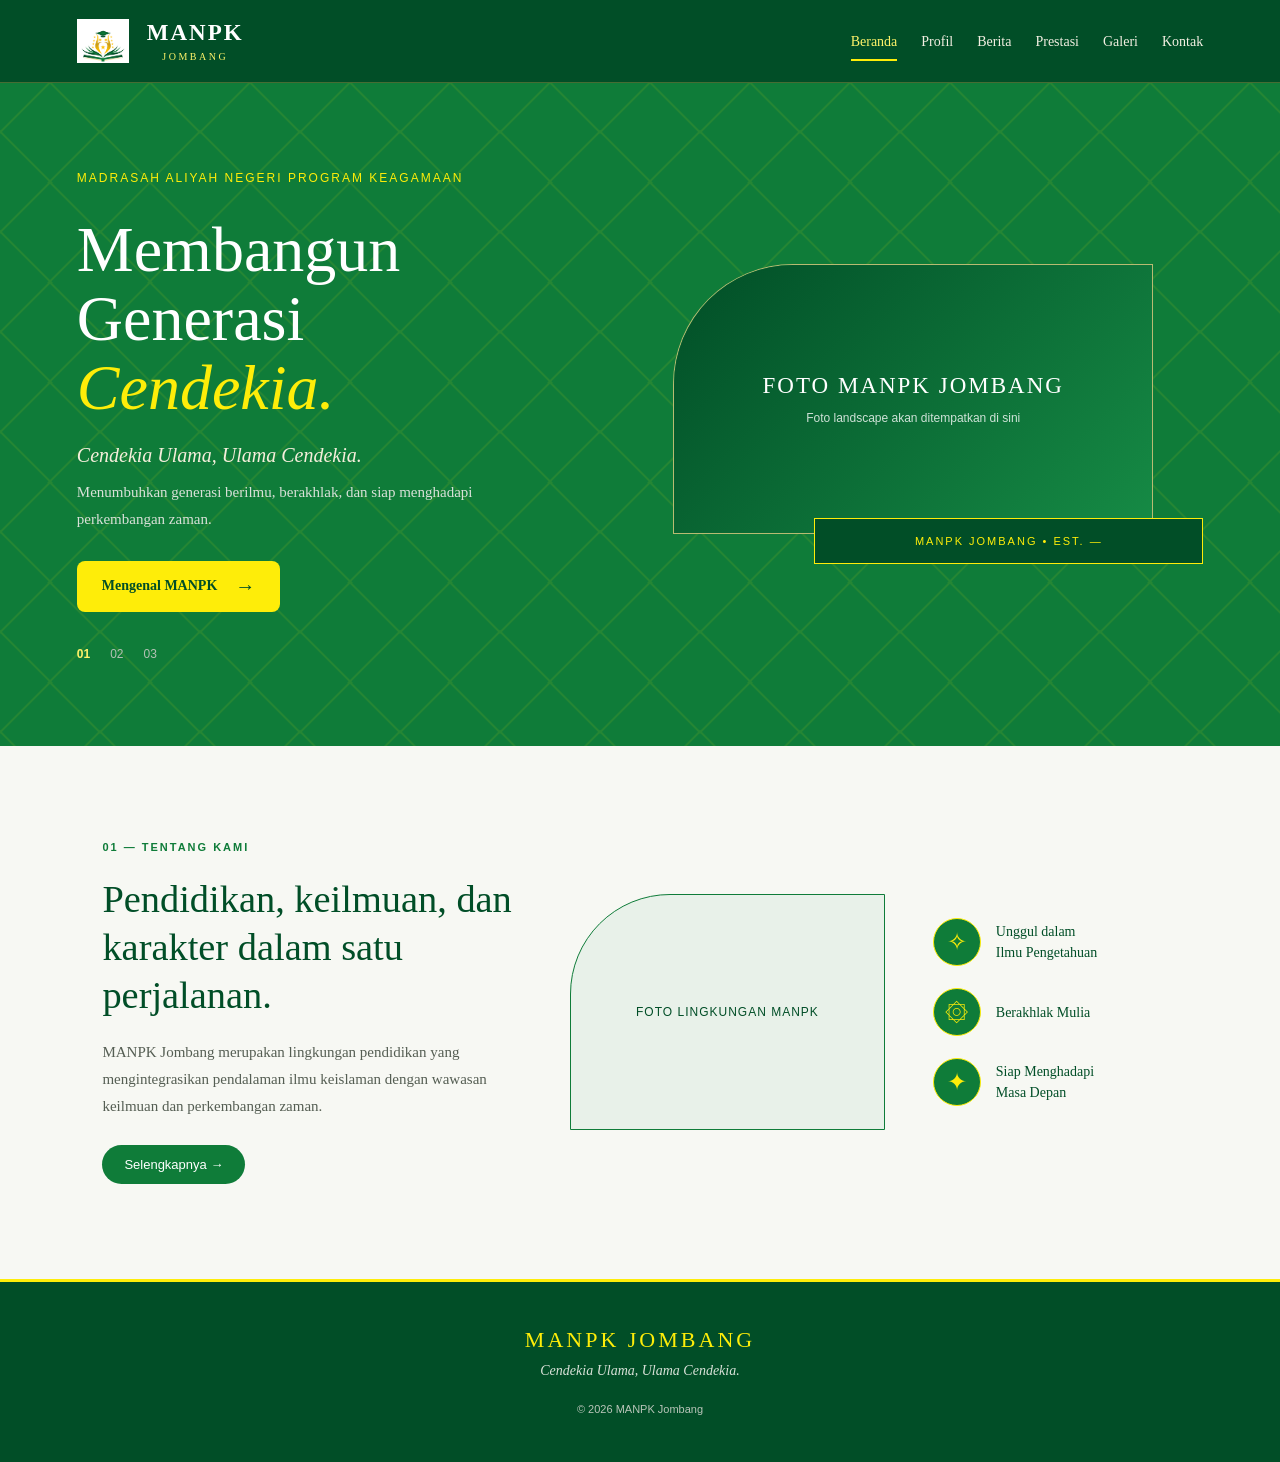
<file: index.html>
<!DOCTYPE html>
<html lang="id">

<head>
  <meta charset="UTF-8">
  <meta name="viewport" content="width=device-width, initial-scale=1.0">

  <meta name="description" content="Portal informasi MANPK Jombang">

  <title>MANPK Jombang | Beranda</title>

  <link rel="stylesheet" href="style.css">
</head>

<body>

  <!-- NAVBAR -->
  <header class="navbar">
    <div class="nav-container">

      <a href="index.html" class="brand">
       <img src="logo-hassa.png.png" alt="Logo HASSA" class="brand-logo-img">
        <div class="brand-name">
          <strong>MANPK</strong>
          <span>JOMBANG</span>
        </div>
      </a>

      <nav class="main-nav">
  <ul>
    <li><a href="index.html" class="active">Beranda</a></li>
    <li><a href="profil.html">Profil</a></li>
    <li><a href="berita.html">Berita</a></li>
    <li><a href="prestasi.html">Prestasi</a></li>
    <li><a href="galeri.html">Galeri</a></li>
    <li><a href="kontak.html">Kontak</a></li>
  </ul>
</nav>

    </div>
  </header>


  <!-- HERO SECTION -->
  <main>

    <section class="hero">

      <div class="hero-pattern"></div>

      <div class="hero-content">

        <p class="eyebrow">
          MADRASAH ALIYAH NEGERI PROGRAM KEAGAMAAN
        </p>

        <h1>
          Membangun Generasi
          <span>Cendekia.</span>
        </h1>

        <p class="hero-slogan">
          Cendekia Ulama, Ulama Cendekia.
        </p>

        <p class="hero-description">
          Menumbuhkan generasi berilmu, berakhlak,
          dan siap menghadapi perkembangan zaman.
        </p>

        <a href="profil.html" class="hero-button">
          Mengenal MANPK <span>→</span>
        </a>

        <div class="hero-pagination">
          <span class="current">01</span>
          <span>02</span>
          <span>03</span>
        </div>

      </div>


      <!-- HERO IMAGE -->
      <div class="hero-visual">

        <div class="hero-image">
          <div class="image-placeholder">
            <span>FOTO MANPK JOMBANG</span>
            <p>Foto landscape akan ditempatkan di sini</p>
          </div>
        </div>

        <div class="hero-caption">
          MANPK JOMBANG <span>•</span> EST. —
        </div>

      </div>

    </section>


    <!-- ABOUT SECTION -->
    <section class="about-section">

      <div class="about-text">

        <p class="section-label">
          01 — TENTANG KAMI
        </p>

        <h2>
          Pendidikan, keilmuan,
          dan karakter dalam satu perjalanan.
        </h2>

        <p>
          MANPK Jombang merupakan lingkungan pendidikan
          yang mengintegrasikan pendalaman ilmu keislaman
          dengan wawasan keilmuan dan perkembangan zaman.
        </p>

        <a href="profil.html" class="about-button">
          Selengkapnya →
        </a>

      </div>


      <div class="about-visual">
        <div class="about-image-placeholder">
          FOTO LINGKUNGAN MANPK
        </div>
      </div>


      <div class="about-values">

        <div class="value-item">
          <span class="value-icon">✧</span>
          <p>Unggul dalam<br>Ilmu Pengetahuan</p>
        </div>

        <div class="value-item">
          <span class="value-icon">۞</span>
          <p>Berakhlak Mulia</p>
        </div>

        <div class="value-item">
          <span class="value-icon">✦</span>
          <p>Siap Menghadapi<br>Masa Depan</p>
        </div>

      </div>

    </section>

  </main>


  <!-- FOOTER -->
  <footer class="footer">
    <div class="footer-content">
      <h3>MANPK JOMBANG</h3>
      <p>Cendekia Ulama, Ulama Cendekia.</p>
      <span>© 2026 MANPK Jombang</span>
    </div>
  </footer>

</body>
</html>
</file>
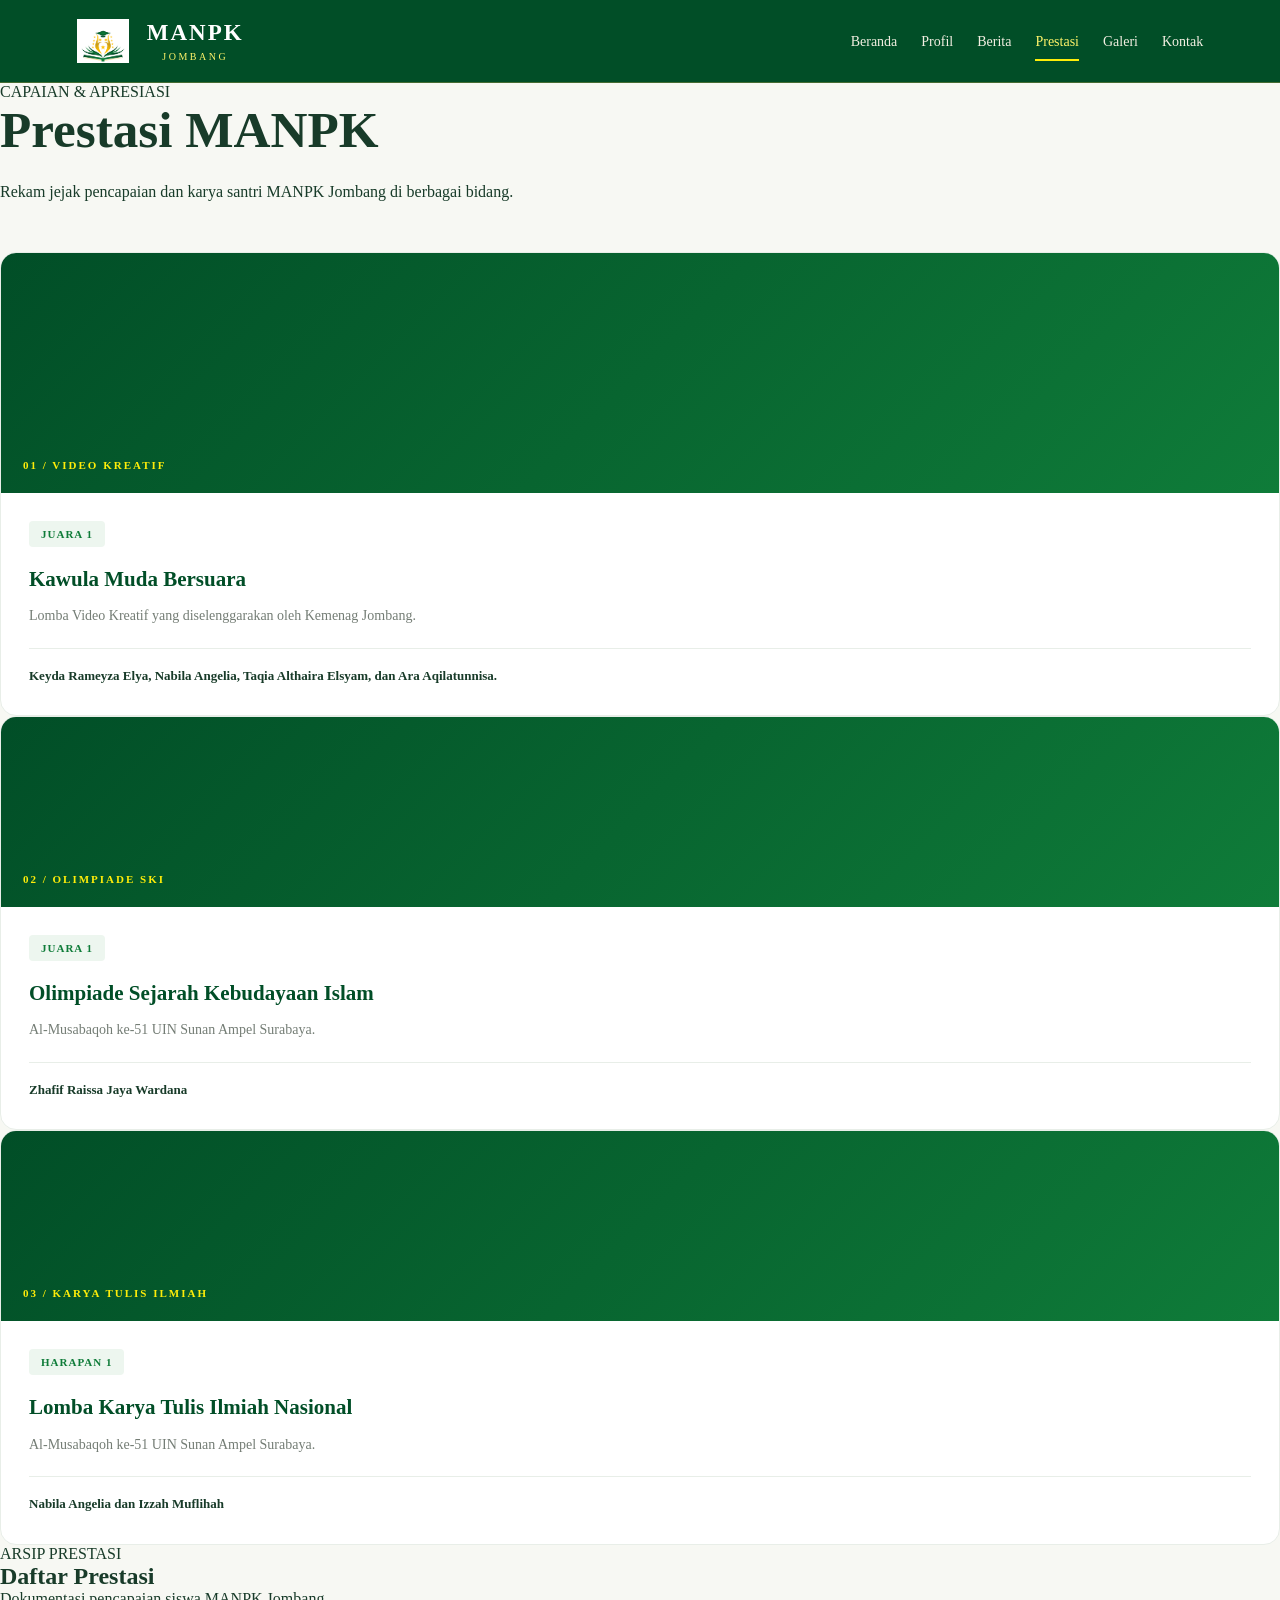
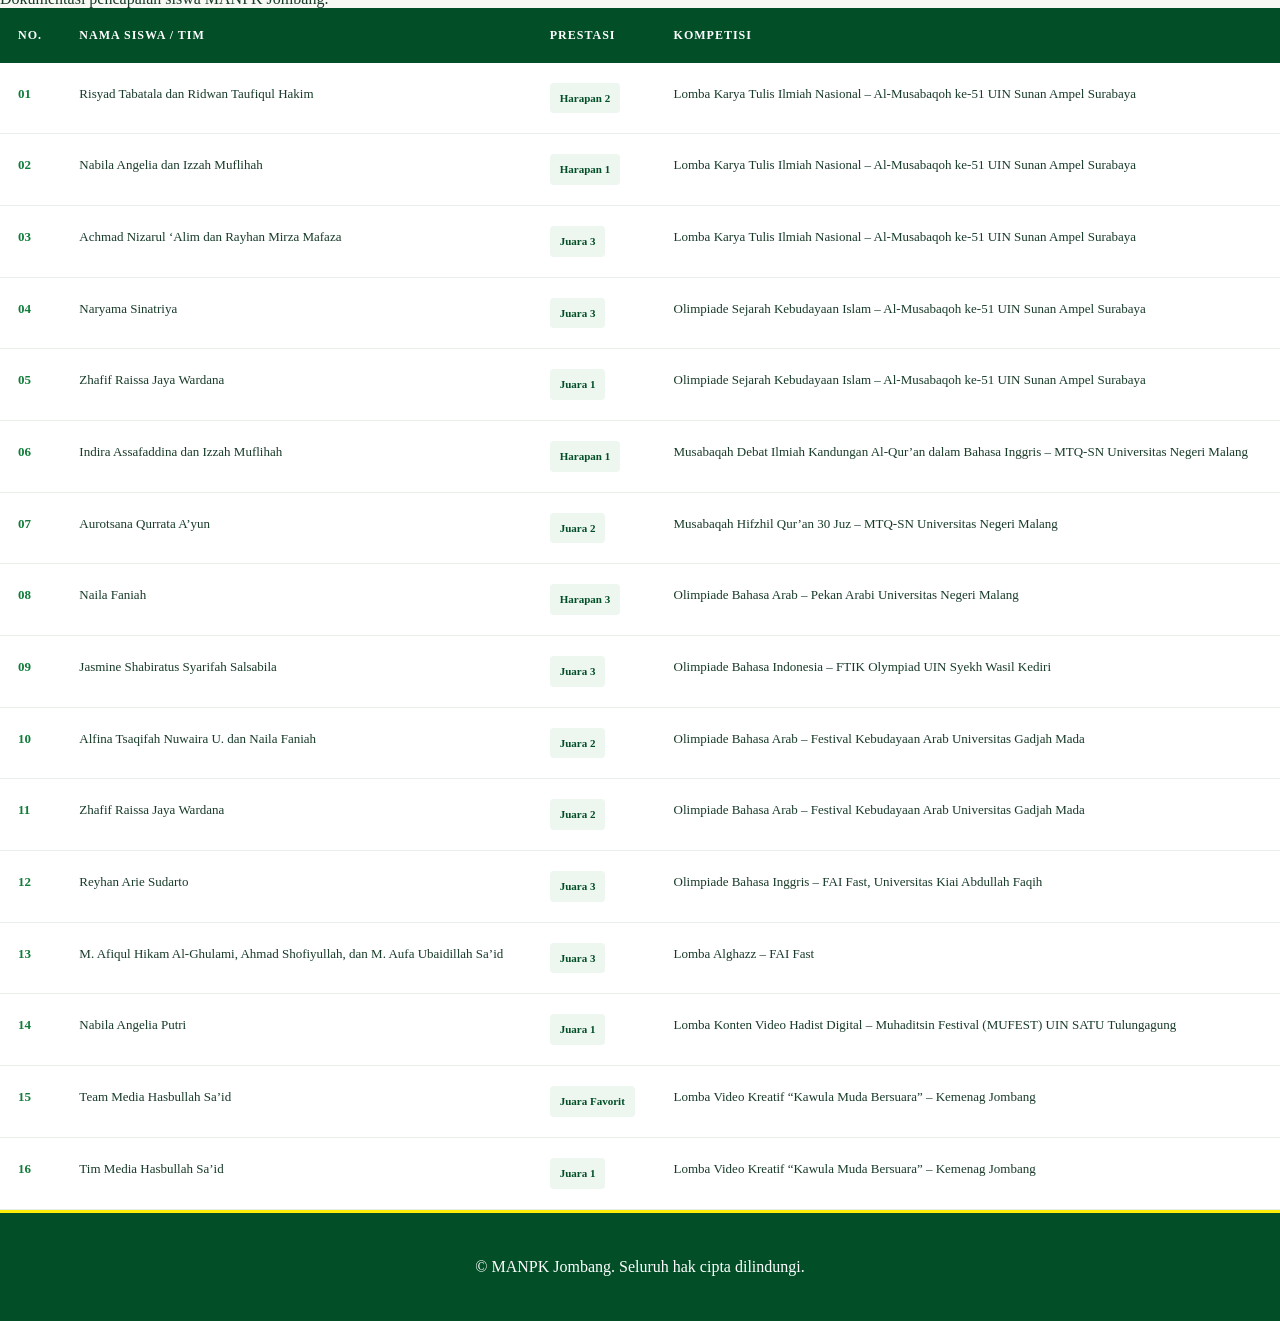
<file: prestasi.html>
<!DOCTYPE html>
<html lang="id">
<head>
  <meta charset="UTF-8">
  <meta name="viewport" content="width=device-width, initial-scale=1.0">
  <title>Prestasi | MANPK Jombang</title>
  <link rel="stylesheet" href="style.css">
</head>

<body>

  <!-- NAVBAR -->
  <header class="navbar">
    <div class="nav-container">

      <a href="index.html" class="brand">
        <img src="logo-hassa.png.png" alt="Logo HASSA" class="brand-logo-img">
        <div class="brand-name">
          <strong>MANPK</strong>
          <span>JOMBANG</span>
        </div>
      </a>

      <nav class="main-nav">
        <ul>
          <li><a href="index.html">Beranda</a></li>
          <li><a href="profil.html">Profil</a></li>
          <li><a href="berita.html">Berita</a></li>
          <li><a href="prestasi.html" class="active">Prestasi</a></li>
          <li><a href="galeri.html">Galeri</a></li>
          <li><a href="kontak.html">Kontak</a></li>
        </ul>
      </nav>

    </div>
  </header>

  <!-- PRESTASI -->
  <main class="achievement-page">

    <!-- FEATURED ACHIEVEMENTS -->
    <section class="featured-section">
      <div class="section-heading featured-heading">
        <span>CAPAIAN & APRESIASI</span>
        <h1>Prestasi MANPK</h1>
        <p>
          Rekam jejak pencapaian dan karya santri
          MANPK Jombang di berbagai bidang.
        </p>
      </div>

      <div class="featured-grid">
       
<div class="featured-grid">

  <article class="achievement-card featured-main">
    <div class="achievement-card-image">
      <span>01 / VIDEO KREATIF</span>
    </div>
    <div class="achievement-card-content">
      <span class="achievement-award">JUARA 1</span>
      <h3>Kawula Muda Bersuara</h3>
      <p>Lomba Video Kreatif yang diselenggarakan oleh Kemenag Jombang.</p>
      <div class="achievement-names">
        Keyda Rameyza Elya, Nabila Angelia, Taqia Althaira Elsyam, dan Ara Aqilatunnisa.
      </div>
    </div>
  </article>

  <article class="achievement-card">
    <div class="achievement-card-image">
      <span>02 / OLIMPIADE SKI</span>
    </div>
    <div class="achievement-card-content">
      <span class="achievement-award">JUARA 1</span>
      <h3>Olimpiade Sejarah Kebudayaan Islam</h3>
      <p>Al-Musabaqoh ke-51 UIN Sunan Ampel Surabaya.</p>
      <div class="achievement-names">
        Zhafif Raissa Jaya Wardana
      </div>
    </div>
  </article>

  <article class="achievement-card">
    <div class="achievement-card-image">
      <span>03 / KARYA TULIS ILMIAH</span>
    </div>
    <div class="achievement-card-content">
      <span class="achievement-award">HARAPAN 1</span>
      <h3>Lomba Karya Tulis Ilmiah Nasional</h3>
      <p>Al-Musabaqoh ke-51 UIN Sunan Ampel Surabaya.</p>
      <div class="achievement-names">
        Nabila Angelia dan Izzah Muflihah
      </div>
    </div>
  </article>

</div>

      </div>
    </section>

    <!-- DAFTAR PRESTASI -->
    <section class="achievement-list-section">
      <div class="section-heading">
        <span>ARSIP PRESTASI</span>
        <h2>Daftar Prestasi</h2>
        <p>
          Dokumentasi pencapaian siswa MANPK Jombang.
        </p>
      </div>

     <div class="achievement-table-wrapper">
  <table class="achievement-table">
    <thead>
      <tr>
        <th>No.</th>
        <th>Nama Siswa / Tim</th>
        <th>Prestasi</th>
        <th>Kompetisi</th>
      </tr>
    </thead>

    <tbody>
      <tr>
        <td>01</td>
        <td>Risyad Tabatala dan Ridwan Taufiqul Hakim</td>
        <td><span class="table-award">Harapan 2</span></td>
        <td>Lomba Karya Tulis Ilmiah Nasional – Al-Musabaqoh ke-51 UIN Sunan Ampel Surabaya</td>
      </tr>

      <tr>
        <td>02</td>
        <td>Nabila Angelia dan Izzah Muflihah</td>
        <td><span class="table-award">Harapan 1</span></td>
        <td>Lomba Karya Tulis Ilmiah Nasional – Al-Musabaqoh ke-51 UIN Sunan Ampel Surabaya</td>
      </tr>

      <tr>
        <td>03</td>
        <td>Achmad Nizarul ‘Alim dan Rayhan Mirza Mafaza</td>
        <td><span class="table-award">Juara 3</span></td>
        <td>Lomba Karya Tulis Ilmiah Nasional – Al-Musabaqoh ke-51 UIN Sunan Ampel Surabaya</td>
      </tr>

      <tr>
        <td>04</td>
        <td>Naryama Sinatriya</td>
        <td><span class="table-award">Juara 3</span></td>
        <td>Olimpiade Sejarah Kebudayaan Islam – Al-Musabaqoh ke-51 UIN Sunan Ampel Surabaya</td>
      </tr>

      <tr>
        <td>05</td>
        <td>Zhafif Raissa Jaya Wardana</td>
        <td><span class="table-award">Juara 1</span></td>
        <td>Olimpiade Sejarah Kebudayaan Islam – Al-Musabaqoh ke-51 UIN Sunan Ampel Surabaya</td>
      </tr>

      <tr>
        <td>06</td>
        <td>Indira Assafaddina dan Izzah Muflihah</td>
        <td><span class="table-award">Harapan 1</span></td>
        <td>Musabaqah Debat Ilmiah Kandungan Al-Qur’an dalam Bahasa Inggris – MTQ-SN Universitas Negeri Malang</td>
      </tr>

      <tr>
        <td>07</td>
        <td>Aurotsana Qurrata A’yun</td>
        <td><span class="table-award">Juara 2</span></td>
        <td>Musabaqah Hifzhil Qur’an 30 Juz – MTQ-SN Universitas Negeri Malang</td>
      </tr>

      <tr>
        <td>08</td>
        <td>Naila Faniah</td>
        <td><span class="table-award">Harapan 3</span></td>
        <td>Olimpiade Bahasa Arab – Pekan Arabi Universitas Negeri Malang</td>
      </tr>

      <tr>
        <td>09</td>
        <td>Jasmine Shabiratus Syarifah Salsabila</td>
        <td><span class="table-award">Juara 3</span></td>
        <td>Olimpiade Bahasa Indonesia – FTIK Olympiad UIN Syekh Wasil Kediri</td>
      </tr>

      <tr>
        <td>10</td>
        <td>Alfina Tsaqifah Nuwaira U. dan Naila Faniah</td>
        <td><span class="table-award">Juara 2</span></td>
        <td>Olimpiade Bahasa Arab – Festival Kebudayaan Arab Universitas Gadjah Mada</td>
      </tr>

      <tr>
        <td>11</td>
        <td>Zhafif Raissa Jaya Wardana</td>
        <td><span class="table-award">Juara 2</span></td>
        <td>Olimpiade Bahasa Arab – Festival Kebudayaan Arab Universitas Gadjah Mada</td>
      </tr>

      <tr>
        <td>12</td>
        <td>Reyhan Arie Sudarto</td>
        <td><span class="table-award">Juara 3</span></td>
        <td>Olimpiade Bahasa Inggris – FAI Fast, Universitas Kiai Abdullah Faqih</td>
      </tr>

      <tr>
        <td>13</td>
        <td>M. Afiqul Hikam Al-Ghulami, Ahmad Shofiyullah, dan M. Aufa Ubaidillah Sa’id</td>
        <td><span class="table-award">Juara 3</span></td>
        <td>Lomba Alghazz – FAI Fast</td>
      </tr>

      <tr>
        <td>14</td>
        <td>Nabila Angelia Putri</td>
        <td><span class="table-award">Juara 1</span></td>
        <td>Lomba Konten Video Hadist Digital – Muhaditsin Festival (MUFEST) UIN SATU Tulungagung</td>
      </tr>

      <tr>
        <td>15</td>
        <td>Team Media Hasbullah Sa’id</td>
        <td><span class="table-award">Juara Favorit</span></td>
        <td>Lomba Video Kreatif “Kawula Muda Bersuara” – Kemenag Jombang</td>
      </tr>

      <tr>
        <td>16</td>
        <td>Tim Media Hasbullah Sa’id</td>
        <td><span class="table-award">Juara 1</span></td>
        <td>Lomba Video Kreatif “Kawula Muda Bersuara” – Kemenag Jombang</td>
      </tr>
    </tbody>
  </table>
</div>
    </section>

  </main>

  <!-- FOOTER -->
  <footer class="footer">
    <p>© MANPK Jombang. Seluruh hak cipta dilindungi.</p>
  </footer>

</body>
</html>
</file>
<file: style.css>
/* =========================================
   MANPK JOMBANG — ELEGANT EDITORIAL DESIGN
========================================= */
.navbar {
  width: 100%;
  position: relative;
  z-index: 10;
  background: var(--green-dark);
  border-bottom: 2px solid var(--gold);
}

:root {
  /* IDENTITAS WARNA MANPK */
  --green: #0F7C39;
  --green-light: #168B45;
  --green-dark: #014E27;

  /* AKSEN KUNING */
  --gold: #FEED09;
  --gold-light: #FFF36A;

  /* WARNA NETRAL */
  --cream: #F7F8F3;
  --white: #FFFFFF;
  --dark: #183B29;
  --gray: #747D75;
}


* {
  margin: 0;
  padding: 0;
  box-sizing: border-box;
}

html {
  scroll-behavior: smooth;
}

body {
  font-family: Georgia, 'Times New Roman', serif;
  background: var(--cream);
  color: var(--dark);
  overflow-x: hidden;
}

a {
  text-decoration: none;
}

/* =========================================
   1. NAVBAR
========================================= */

.navbar {
  width: 100%;
  position: relative;
  z-index: 10;
  background: var(--green-dark);
  border-bottom: 1px solid rgba(197, 163, 74, 0.35);
}

.nav-container {
  width: 100%;
  max-width: 1440px;
  min-height: 82px;
  margin: auto;
  padding: 12px 6%;
  display: flex;
  align-items: center;
  justify-content: space-between;
  gap: 30px;
}
.brand {
  display: flex;
  align-items: center;
  gap: 18px;
  color: var(--white);
  flex-shrink: 0;
}

.brand-logo {
  width: 52px;
  height: 52px;
  border: 1px solid var(--gold);
  border-radius: 50%;
  display: grid;
  place-items: center;
  color: var(--gold-light);
  font-family: Arial, sans-serif;
  font-size: 10px;
  font-weight: bold;
}
.brand-logo-img {
  width: 52px;
  height: 52px;
  object-fit: contain;
  display: block;
  flex-shrink: 0;
}

.brand-name {
  display: flex;
  flex-direction: column;
  line-height: 1.1;
}

.brand-name strong {
  font-size: 23px;
  font-weight: 600;
  letter-spacing: 2px;
  color: var(--white);
}

.brand-name span {
  font-size: 10px;
  letter-spacing: 2.5px;
  text-align: center;
  margin-top: 6px;
  color: var(--gold-light);
}
.main-nav ul {
  display: flex;
  align-items: center;
  gap: 24px;
  list-style: none;
  margin: 0;
  padding: 0;
}
.main-nav a {
  color: #F3EFE2;
  font-size: 14px;
  transition: color 0.3s ease;
  white-space: nowrap;
}

.main-nav a:hover,
.main-nav a.active {
  color: var(--gold-light);
}

.main-nav a.active {
  border-bottom: 2px solid var(--gold);
  padding-bottom: 10px;
}

/* =========================================
   2. HERO SECTION
========================================= */

.hero {
  width: 100%;
  min-height: 570px;
  position: relative;
  isolation: isolate;
  overflow: hidden;
  display: grid;
  grid-template-columns: 1fr 1.05fr;
  align-items: center;
  background: var(--green);
  color: var(--white);
  padding: 65px 6%;
}

/* Geometric pattern */


.hero-pattern {
  position: absolute;
  inset: 0;
  z-index: -1;
  pointer-events: none;
  opacity: 0.09;
  background-image:
    repeating-linear-gradient(
      45deg,
      transparent 0 35px,
      var(--gold) 36px 37px,
      transparent 38px 70px
    ),
    repeating-linear-gradient(
      -45deg,
      transparent 0 35px,
      var(--gold) 36px 37px,
      transparent 38px 70px
    );
  background-size: 100px 100px;
  animation: patternMove 45s linear infinite;
}

@keyframes patternMove {
  from {
    background-position: 0 0;
  }
  to {
    background-position: 100px 100px;
  }
}

/* Hero text */

.hero-content {
  position: relative;
  z-index: 2;
  max-width: 570px;
  padding: 20px 0;
  animation: revealText 1s ease both;
}


.eyebrow {
  color: var(--gold);
  font-family: Arial, sans-serif;
  font-size: 12px;
  letter-spacing: 2px;
  line-height: 1.8;
  margin-bottom: 25px;
}


.hero h1 {
  color: var(--white);
  font-size: clamp(45px, 5vw, 72px);
  line-height: 1.08;
  font-weight: normal;
  margin-bottom: 22px;
}

.hero h1 span {
  display: block;
  color: var(--gold);
  font-style: italic;
}


.hero-slogan {
  font-size: 20px;
  font-style: italic;
  margin-bottom: 12px;
  color: #F5EEDB;
}

.hero-description {
  max-width: 430px;
  color: #D9E1D8;
  font-size: 15px;
  line-height: 1.8;
  margin-bottom: 28px;
}


.hero-button {
  display: inline-flex;
  align-items: center;
  gap: 18px;
  background: var(--gold);
  color: var(--green-dark);
  padding: 14px 25px;
  border-radius: 8px;
  font-size: 14px;
  font-weight: bold;
  transition: 0.3s ease;
}

.hero-button:hover {
  background: var(--gold-light);
  transform: translateY(-3px);
}

.hero-button span {
  font-size: 20px;
}


.hero-button:hover {
  background: var(--gold-light);
  transform: translateY(-3px);
}

.hero-button span {
  font-size: 20px;
}

.hero-pagination {
  display: flex;
  gap: 20px;
  margin-top: 35px;
  font-family: Arial, sans-serif;
  font-size: 12px;
  color: #B5C1B5;
}

.hero-pagination .current {
  color: var(--gold-light);
  font-weight: bold;
}

/* =========================================
   3. HERO LANDSCAPE IMAGE
========================================= */

.hero-visual {
  position: relative;
  z-index: 1;
  width: 100%;
  max-width: 540px;
  min-width: 0;
  justify-self: end;
  padding: 0 0 30px 10px;
  animation: revealImage 1.3s ease both;
}

.hero-image {
  width: 100%;
  max-width: 480px;
  aspect-ratio: 16 / 9;
  overflow: hidden;
  border: 1px solid rgba(226, 199, 125, 0.8);
  border-radius: 120px 0 0 0;
  background: var(--green-light);
}

.image-placeholder {
  width: 100%;
  height: 100%;
  min-height: 260px;
  display: flex;
  flex-direction: column;
  align-items: center;
  justify-content: center;
  text-align: center;
  color: var(--white);
  background: linear-gradient(
    135deg,
    var(--green-dark),
    var(--green-light)
  );
}

.image-placeholder span {
  font-size: 23px;
  letter-spacing: 2px;
}

.image-placeholder p {
  font-family: Arial, sans-serif;
  font-size: 12px;
  margin-top: 12px;
  color: rgba(255, 255, 255, 0.8);
}

.hero-caption {
  position: absolute;
  right: 0;
  bottom: 0;
  width: 72%;
  padding: 16px 22px;
  background: var(--green-dark);
  border: 1px solid var(--gold);
  color: var(--gold);
  text-align: center;
  font-family: Arial, sans-serif;
  font-size: 11px;
  letter-spacing: 2px;
}

/* =========================================
   4. ABOUT SECTION
========================================= */

.about-section {
  width: 100%;
  min-height: 450px;
  padding: 95px 8%;
  display: grid;
  grid-template-columns: 1.2fr 0.9fr 0.7fr;
  align-items: center;
  gap: 48px;
  position: relative;
  background: var(--cream);
}
.section-label {
  color: var(--green);
  font-family: Arial, sans-serif;
  font-size: 11px;
  font-weight: bold;
  letter-spacing: 2px;
  margin-bottom: 22px;
}



.about-text h2 {
  color: var(--green-dark);
  font-size: clamp(27px, 3vw, 40px);
  line-height: 1.25;
  font-weight: normal;
  margin-bottom: 20px;
}


.about-text > p:not(.section-label) {
  color: #555E53;
  font-size: 15px;
  line-height: 1.8;
  margin-bottom: 25px;
}

.about-button {
  display: inline-block;
  padding: 12px 22px;
  background: var(--green);
  color: var(--white);
  border-radius: 25px;
  font-family: Arial, sans-serif;
  font-size: 13px;
  transition: 0.3s;
}

.about-button:hover {
  background: var(--green-light);
  transform: translateY(-2px);
}

/* About image placeholder */

.about-visual {
  width: 100%;
  min-width: 0;
}

.about-image-placeholder {
  width: 100%;
  min-height: 230px;
  aspect-ratio: 4 / 3;
  display: grid;
  place-items: center;
  padding: 20px;
  text-align: center;
  color: var(--green-dark);
  background: #E8F1E9;
  border: 1px solid var(--green);
  border-radius: 100px 0 0 0;
  font-family: Arial, sans-serif;
  font-size: 12px;
  letter-spacing: 1px;
}


/* About values */

.about-values {
  display: flex;
  flex-direction: column;
  gap: 22px;
}

.value-item {
  display: flex;
  align-items: center;
  gap: 15px;
}

.value-icon {
  width: 48px;
  height: 48px;
  flex-shrink: 0;
  border-radius: 50%;
  background: var(--green);
  color: var(--gold);
  display: grid;
  place-items: center;
  font-size: 24px;
  border: 1px solid var(--gold);
}


.value-item p {
  color: var(--green-dark);
  font-size: 14px;
  line-height: 1.5;
}

/* =========================================
   5. FOOTER
========================================= */

.footer {
  background: var(--green-dark);
  color: var(--white);
  text-align: center;
  padding: 45px 20px;
  border-top: 3px solid var(--gold);
}

.footer-content h3 {
  color: var(--gold);
  font-size: 22px;
  font-weight: normal;
  letter-spacing: 3px;
  margin-bottom: 10px;
}

.footer-content p {
  color: #D9E1D8;
  font-size: 14px;
  font-style: italic;
  margin-bottom: 20px;
}

.footer-content span {
  font-family: Arial, sans-serif;
  font-size: 11px;
  color: #B9C5B9;
}

/* =========================================
   6. ANIMATIONS
========================================= */

@keyframes revealText {
  from {
    opacity: 0;
    transform: translateY(25px);
  }
  to {
    opacity: 1;
    transform: translateY(0);
  }
}

@keyframes revealImage {
  from {
    opacity: 0;
    transform: translateX(30px);
  }
  to {
    opacity: 1;
    transform: translateX(0);
  }
}

/* =========================================
   7. RESPONSIVE DESIGN
========================================= */

@media (max-width: 1050px) {
  .nav-container {
    flex-direction: row;
    justify-content: space-between;
    gap: 20px;
  }

  .main-nav ul {
    flex-wrap: wrap;
    justify-content: center;
    gap: 15px;
  }

  .hero {
    grid-template-columns: 1fr 1fr;
    padding: 55px 5%;
  }

  .hero-visual {
    padding: 0 0 35px 10px;
  }

  .about-section {
    grid-template-columns: 1fr 1fr;
  }

  .about-values {
    grid-column: 1 / -1;
    flex-direction: row;
    flex-wrap: wrap;
    justify-content: space-between;
  }
}

@media (max-width: 700px) {
  .nav-container {
    flex-direction: column;
    padding: 18px 5%;
  }

  .main-nav ul {
    gap: 10px 16px;
    flex-wrap: wrap;
    justify-content: center;
  }

  .main-nav a {
    font-size: 12px;
    padding: 5px 0;
  }

 .hero {
  grid-template-columns: 1fr;
  min-height: auto;
  padding: 65px 7% 75px;
  gap: 30px;
}

  .hero h1 {
    font-size: clamp(34px, 9vw, 43px);
    line-height: 1.15;
  }

  .hero-visual {
    position: relative;
    z-index: 1;
    width: 100%;
    max-width: 480px;
    min-width: 0;
    justify-self: center;
    padding: 0 0 30px 10px;
    animation: revealImage 1.3s ease both;
  }

  .hero-image {
    width: 100%;
    max-width: 480px;
    aspect-ratio: 16 / 9;
    overflow: hidden;
    border: 1px solid rgba(226, 199, 125, 0.8);
    border-radius: 120px 0 0 0;
    background: var(--green-light);
  }
  .hero-caption {
    width: 85%;
    font-size: 9px;
  }

  .about-section {
    grid-template-columns: 1fr;
    padding: 65px 8%;
    gap: 35px;
  }

  .about-values {
    grid-column: auto;
    flex-direction: column;
  }
}

@media (prefers-reduced-motion: reduce) {
  *,
  *::before,
  *::after {
    animation-duration: 0.01ms !important;
    animation-iteration-count: 1 !important;
    scroll-behavior: auto !important;
  }
}
/* KARTU PRESTASI */

.achievement-card {
  background: var(--white);
  border-radius: 16px;
  overflow: hidden;
  border: 1px solid #e8eee8;
  transition: transform 0.3s ease, box-shadow 0.3s ease;
}

.achievement-card:hover {
  transform: translateY(-6px);
  box-shadow: 0 15px 35px rgba(1, 78, 39, 0.10);
}

.achievement-card-image {
  min-height: 190px;
  background: linear-gradient(135deg, var(--green-dark), var(--green));
  display: flex;
  align-items: flex-end;
  padding: 22px;
}

.achievement-card-image span {
  color: var(--gold);
  font-size: 11px;
  font-weight: 700;
  letter-spacing: 2px;
}

.achievement-card-content {
  padding: 28px;
}

.achievement-award {
  display: inline-block;
  color: var(--green);
  background: #edf6ef;
  padding: 7px 12px;
  border-radius: 4px;
  font-size: 11px;
  font-weight: 800;
  letter-spacing: 1px;
}

.achievement-card-content h3 {
  color: var(--green-dark);
  font-size: 21px;
  line-height: 1.4;
  margin: 18px 0 10px;
}

.achievement-card-content p {
  color: var(--gray);
  font-size: 14px;
  line-height: 1.7;
}

.achievement-names {
  border-top: 1px solid #e8eee8;
  margin-top: 20px;
  padding-top: 16px;
  color: var(--dark);
  font-size: 13px;
  line-height: 1.7;
  font-weight: 600;
}

.featured-main {
  grid-column: span 2;
}

.featured-main .achievement-card-image {
  min-height: 240px;
}

@media (max-width: 700px) {
  .featured-main {
    grid-column: span 1;
  }
}
/* =================================
   TABEL DAFTAR PRESTASI
================================= */

.achievement-table {
  width: 100%;
  border-collapse: collapse;
  min-width: 850px;
  background: var(--white);
}

.achievement-table thead {
  background: var(--green-dark);
  color: var(--white);
}

.achievement-table th {
  padding: 20px 18px;
  text-align: left;
  font-size: 12px;
  letter-spacing: 1px;
  text-transform: uppercase;
}

.achievement-table td {
  padding: 20px 18px;
  border-bottom: 1px solid #e8eee8;
  color: var(--dark);
  font-size: 13px;
  line-height: 1.7;
  vertical-align: top;
}

.achievement-table tbody tr:hover {
  background: #f5f9f4;
}

.achievement-table td:first-child {
  color: var(--green);
  font-weight: 700;
}

.table-award {
  display: inline-block;
  padding: 6px 10px;
  background: #edf6ef;
  color: var(--green-dark);
  border-radius: 4px;
  font-size: 11px;
  font-weight: 800;
  white-space: nowrap;
}
/* JUDUL PRESTASI UNGGULAN */

.featured-heading {
  width: 100%;
  max-width: 720px;
  margin: 0 0 45px;
  padding: 0;
  box-sizing: border-box;
}

.featured-heading h1 {
  font-size: clamp(36px, 4vw, 52px);
  line-height: 1.15;
  margin: 0 0 18px;
}

.featured-heading p {
  max-width: 540px;
  line-height: 1.8;
  margin: 0;
}
</file>
